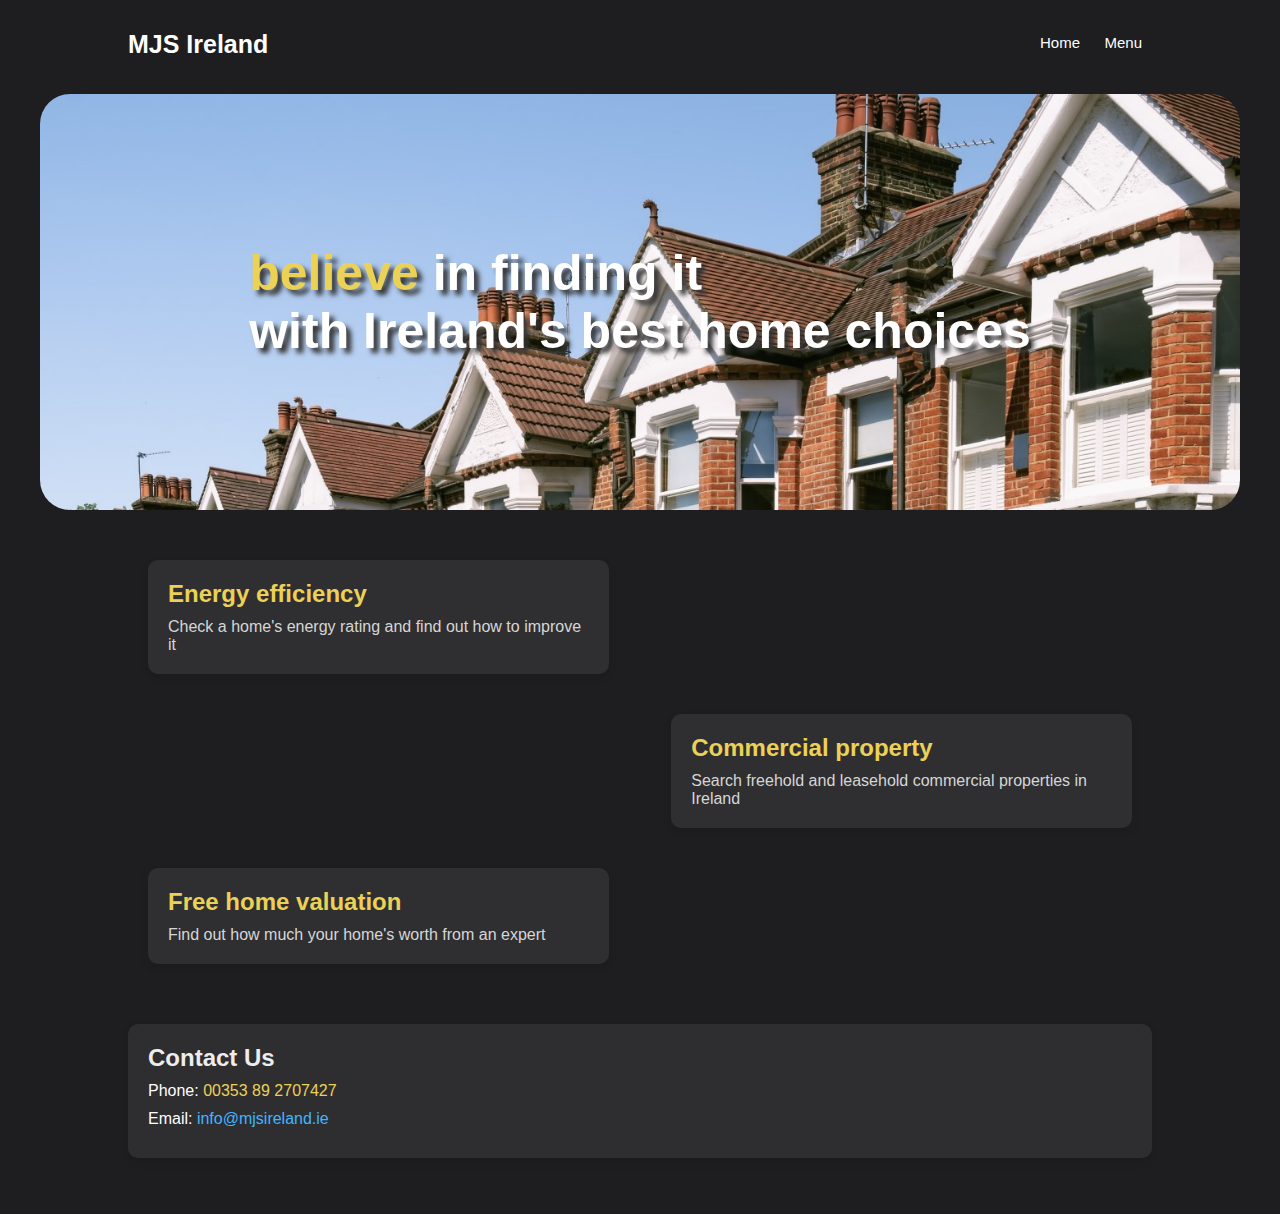
<file: index.html>
<!DOCTYPE html>
<html lang="en">
  <head>
    <meta charset="UTF-8" />
    <meta name="viewport" content="width=device-width, initial-scale=1.0" />
    <title>MJS Ireland</title>
    <link rel="stylesheet" href="./css/index.css" />
  </head>
  <body>
    <header>
      <div class="header-content">
        <h1><a href="./index.html">MJS Ireland</a></h1>
      </div>
      <nav class="navbar">
        <ul>
          <li><a href="./index.html">Home</a></li>
          <li class="dropdown">
            <a href="javascript:void(0)" class="dropbtn">Menu</a>
            <div class="dropdown-content">
              <a href="./pages/about.html">About Us</a>
            </div>
          </li>
        </ul>
      </nav>
    </header>
    <main class="container-top">
      <div class="description">
        <h2><span>believe</span> in finding it</h2>
        <h2>with Ireland's best home choices</h2>
      </div>
    </main>
    <main class="container">
      <div class="box left">
        <h2>Energy efficiency</h2>
        <p>Check a home's energy rating and find out how to improve it</p>
      </div>
      <div class="box right">
        <h2>Commercial property</h2>
        <p>Search freehold and leasehold commercial properties in Ireland</p>
      </div>
      <div class="box left">
        <h2>Free home valuation</h2>
        <p>Find out how much your home's worth from an expert</p>
      </div>
    </main>
    <section class="info">
      <h2>Contact Us</h2>
      <ul>
        <li>Phone: <span>00353 89 2707427</span></li>
        <li>Email: <span><a href="mailto:info@mjsireland.ie">info@mjsireland.ie</a></span></li>
      </ul>
    </section>
    <!-- <footer>
        <p><a href="https://www.google.com">email</a> ...</p>
    </footer> -->
    <br />
    <br />
  </body>
</html>
</file>
<file: css/index.css>
* {
    box-sizing: border-box;
    margin: 0;
    padding: 0;
    font-family: Arial, sans-serif;
}

body {
    background-color: #1e1e20;
    display: flex;
    flex-direction: column;
    min-height: 100vh;
    margin: 0;
    overflow: auto;
}

header {
    width: 100%;
    color: white;
    padding: 20px 0;
    position: relative;
    display: flex;
    justify-content: space-between;
    align-items: center;
}

.header-content {
    margin-left: 10%;
}

.header-content h1 {
    font-size: 25px;
    margin-bottom: 5px;
    margin-top: 10px;
}

.header-content a {
    text-decoration: none;
    color: white;
}

.header-content p {
    margin: 0;
}

.navbar {
    margin-right: 10%;
}

.navbar ul {
    list-style-type: none;
    margin: 0;
    padding: 0;
}

.navbar ul li {
    display: inline-block;
    position: relative;
    font-size: 15px;
}

.navbar ul li a {
    display: block;
    padding: 10px;
    color: rgb(255, 255, 255);
    text-decoration: none;
}

.navbar ul li a:hover, .dropdown:hover .dropbtn {
    background-color: #ecd157;
    border-radius: 5px;
}

.dropdown-content {
    display: none;
    position: absolute;
    background-color: #444444;
    min-width: 160px;
    box-shadow: 0 8px 16px rgba(0, 0, 0, 0.2);
    z-index: 1;
    border-radius: 15px;
}

.dropdown-content a {
    color: #fff;
    padding: 12px 16px;
    text-decoration: none;
    display: block;
}

.dropdown-content a:hover {
    background-color: #555;
}

.dropdown:hover .dropdown-content {
    display: block;
}

.container {
    width: 80%;
    max-width: 1200px;
    margin: 20px auto;
    display: flex;
    flex-direction: column;
    align-items: center;
}

.container-top {
    width: 100%;
    height: auto;
    max-width: 1200px;
    margin: 10px auto;
    display: flex;
    padding: 150px;
    flex-direction: column;
    align-items: center;
    background-image: url('../images/indexBG.png');
    background-size: cover;
    background-position: center;
    background-repeat: no-repeat;
    border-radius: 30px;
    background-attachment: fixed;
}

.description h2 {
    color: rgb(255, 255, 255);
    font-size: 50px;
    text-shadow: 5px 5px 5px #333;
}

span {
    color: #ecd157;
}

.box {
    width: 45%;
    margin: 20px;
    padding: 20px;
    background-color: #2f2f31;
    border-radius: 10px;
    box-shadow: 0 4px 8px rgba(0, 0, 0, 0.1);
    transition: transform 0.3s, box-shadow 0.3s;
}

.box:hover {
    transform: translateY(-5px);
    box-shadow: 0 8px 16px rgba(0, 0, 0, 0.2);
}

.left {
    align-self: flex-start;
}

.right {
    align-self: flex-end;
}

.box h2 {
    margin-bottom: 10px;
    color:#ecd157;
}

.box p {
    color: #d6d6d6;
}

.info {
    width: 80%;
    max-width: 1200px;
    margin: 20px auto;
    padding: 20px;
    background-color: #2e2d30;
    border-radius: 10px;
    box-shadow: 0 4px 8px rgba(0, 0, 0, 0.1);
}

.info h2 {
    margin-bottom: 10px;
    color: #ededed;
}

.info p {
    color: #dadada;
}

.info ul {
    list-style: none;
    padding: 0;
}

.info ul li {
    margin: 10px 0;
    color: white;
}

.info ul li a {
    color: rgb(64, 182, 255);
    text-decoration: none;
}

.info ul li a:hover {
    text-decoration: underline;
}

/* Mobile styles */
@media (max-width: 768px) {
    .header-content {
        margin-left: 5%;
    }

    .navbar {
        margin-right: 5%;
    }

    .navbar ul li {
        display: block;
        font-size: 18px;
    }

    .container-top {
        padding: 50px;
        background-size: 150%;
        background-position: center center;
    }

    .box {
        width: 90%;
        margin: 10px 0;
    }

    .container {
        width: 95%;
    }

    .description h2 {
        font-size: 35px;
    }
}

@media (max-width: 480px) {
    .header-content {
        margin-left: 2%;
    }

    .navbar {
        margin-right: 2%;
    }

    .box {
        width: 100%;
        margin: 10px 0;
    }

    .description h2 {
        font-size: 28px;
    }

    .container-top {
        padding: 30px;
        background-size: 200%;
        background-position: center center;
    }
}
</file>
